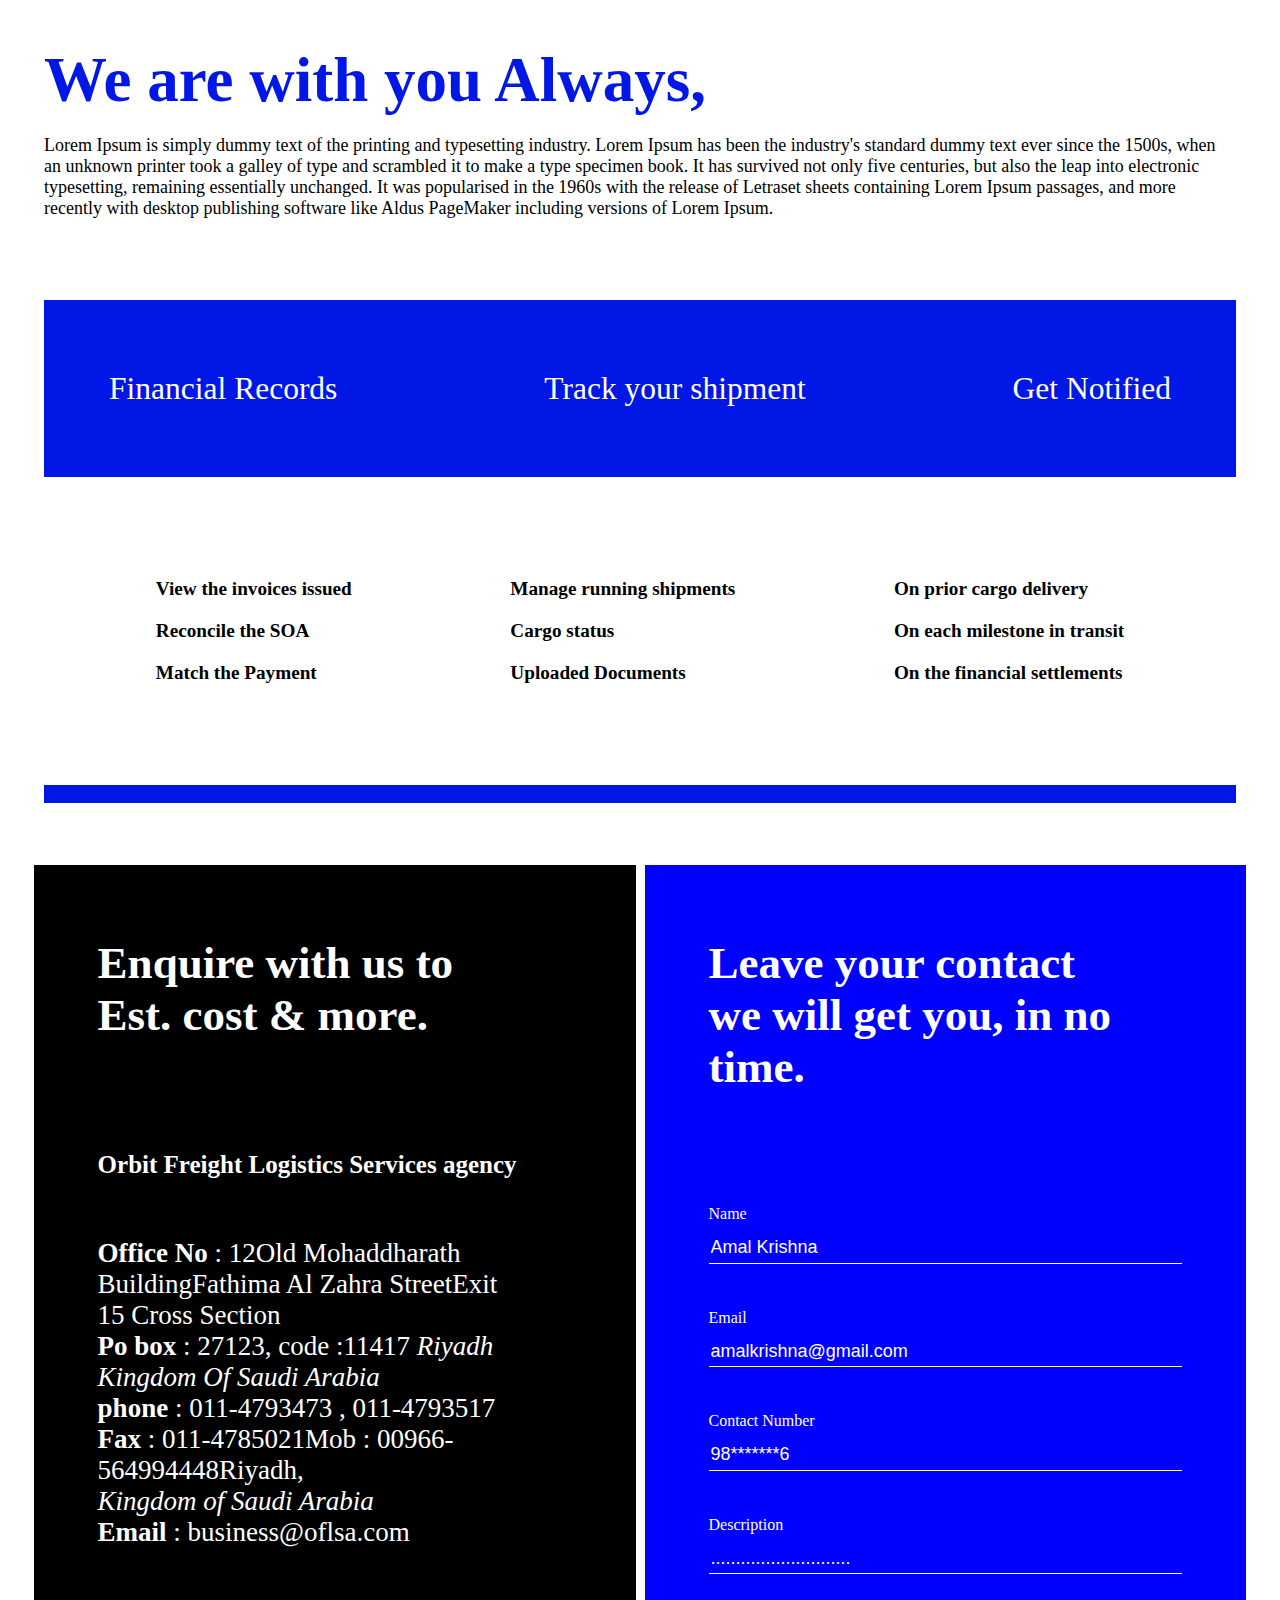
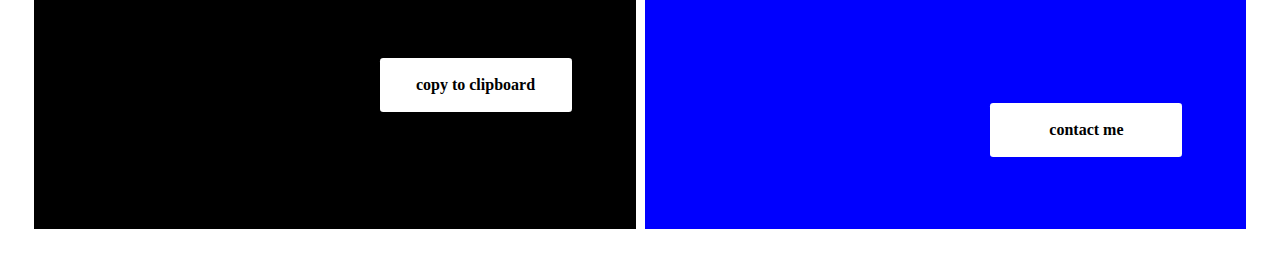
<file: index.html>
<html>
    <head>
        <meta charset="UTF-8">
        <meta http-equiv="X-UA-Compatible" content="IE=edge">
        <meta name="viewport" content="width=device-width, initial-scale=1.0">
        <link rel="stylesheet" type="text/css" href="final.css">
        <link rel="preconnect" href="https://fonts.googleapis.com">
        <link rel="preconnect" href="https://fonts.gstatic.com" crossorigin>
        <link href="https://fonts.googleapis.com/css2?family=Lato:ital,wght@0,100;0,300;0,400;0,700;0,900;1,100;1,300;1,400;1,700;1,900&family=Roboto+Mono:wght@300&display=swap" rel="stylesheet">

        <title>final</title>
    </head>
    <body>
        <div class="maincont">
            <div class="b1">
                <div class="b1head">
                    We are with you Always,
                    <div class="b1text">
                        Lorem Ipsum is simply dummy text of the printing and typesetting industry. Lorem Ipsum has been the industry's standard dummy text ever since the 1500s, when an unknown printer took a galley of type and scrambled it to make a type specimen book. It has survived not only five centuries, but also the leap into electronic typesetting, remaining essentially unchanged. It was popularised in the 1960s with the release of Letraset sheets containing Lorem Ipsum passages, and more recently with desktop publishing software like Aldus PageMaker including versions of Lorem Ipsum.
                    </div>
                </div>
                
                <div class="b1box1">
                    <div class="box1text">Financial Records</div>
                    <div class="box1text">Track your shipment</div>
                    <div class="box1text">Get Notified</div>
                </div>
                <div class="b1foot">
                    <div class="b1footextbox">
                        <div class="b1footbits">View the invoices issued</div>
                        <div class="b1footbits">Reconcile the SOA</div>
                        <div class="b1footbits">Match the Payment</div>
                    </div>
                    <div class="b1footextbox">
                        <div class="b1footbits">Manage running shipments</div>
                        <div class="b1footbits">Cargo status</div>
                        <div class="b1footbits">Uploaded Documents</div> 
                    </div>
                    <div class="b1footextbox">
                        <div class="b1footbits">On prior cargo delivery</div>
                        <div class="b1footbits">On each milestone in transit</div>
                        <div class="b1footbits">On the financial settlements</div> 
                    </div>
                </div>
                <div class="b1box2"></div>
            </div>
            
            <div class="contactbox">
                <div class="blackbox">
                    <div class="contacthead">
                        Enquire with us to<br/>Est. cost & more.
                    </div>
                    <div class="blacksub">
                        <div><span style="font-size: 25px">Orbit Freight Logistics Services agency<br><br></span><br>Office No<span><span style="font-weight: 400"> : 12Old Mohaddharath <br>BuildingFathima Al Zahra StreetExit<br/>15 Cross Section<br></span>Po box<span style="font-weight: 400"> : 27123, code :11417 </span><span style="font-style: italic; font-weight: 400;">Riyadh<br>Kingdom Of Saudi Arabia<br></span>phone<span style="font-weight: 400"> : 011-4793473 , 011-4793517<br></span>Fax <span style="font-weight: 400">: 011-4785021Mob : 00966-564994448Riyadh,<br/></span><span style="font-style: italic; font-weight: 400">Kingdom of Saudi Arabia<br/></span>Email <span style="font-weight: 400">: business@oflsa.com</span></div>
                    </div>
                    <div class="contactbut">
                        <div class="buttext">
                            copy to clipboard
                        </div>
                    </div>
                </div>
                <div class="bluebox">
                    <div class="contacthead">
                        Leave your contact<br/>we will get you, in no time.
                    </div>
                    <form>
                        <div class="bluerows">
                            <div class="blueinput">
                                <label>Name</label>
                                <input class="trans" type="text" placeholder="Amal Krishna">
                            </div>
                            <div class="blueinput">
                                <label>Email</label>
                                <input class="trans" type="text" placeholder="amalkrishna@gmail.com">
                            </div>
                            <div class="blueinput">
                                <label>Contact Number</label>
                                <input class="trans" type="text" placeholder="98*******6">
                            </div>
                            <div class="blueinput">
                                <label>Description</label>
                                <input class="trans" type="text" placeholder="............................">
                            </div>
                        </div>
                    </form>
                    <div class="contactbut">
                        <div class="buttext">
                            contact me
                        </div>     
                    </div>
                </div>
            </div>
        </div>
    </body>
</html>
</file>
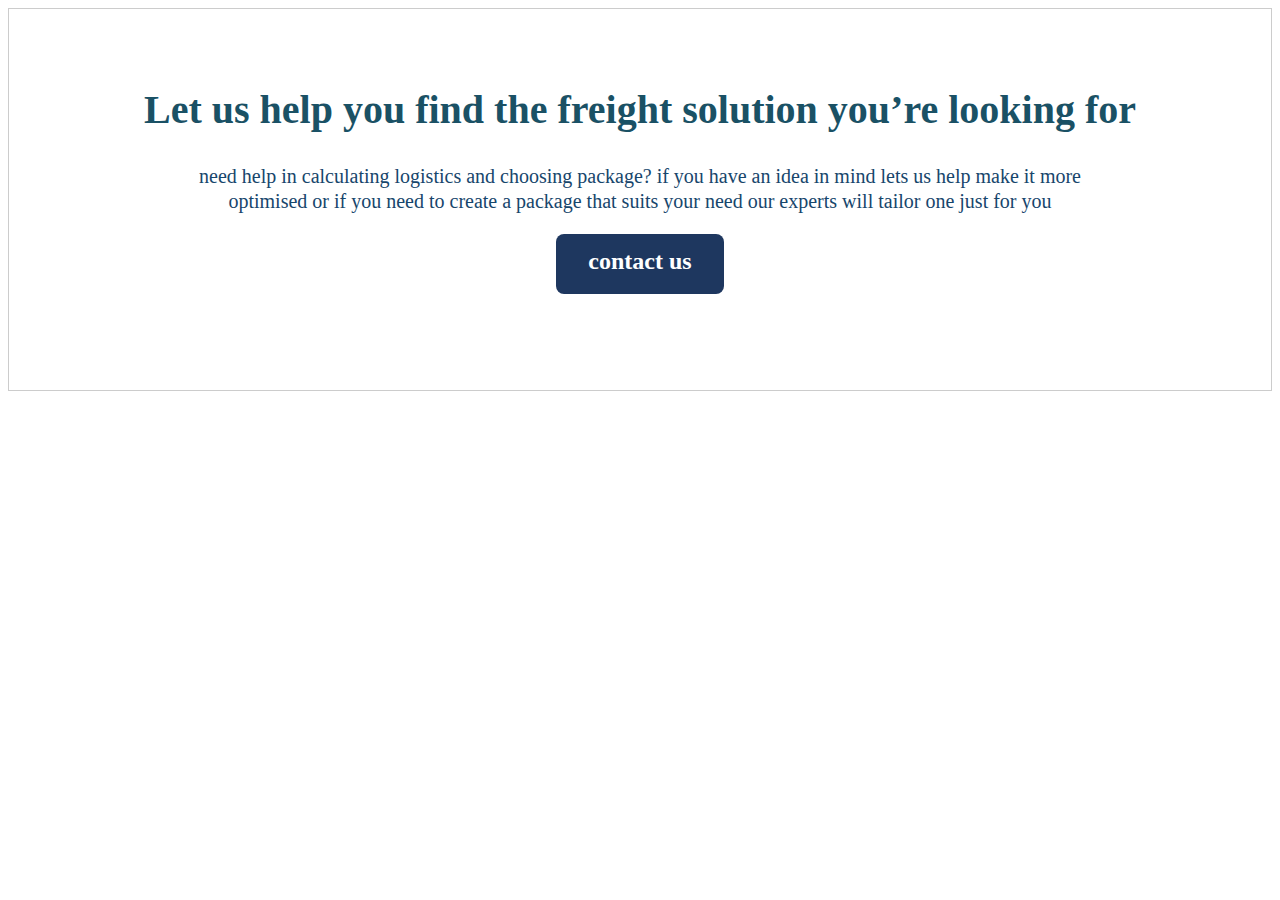
<file: contact.html>
<html>
    <body>
        <div style="padding-top: 96px; padding-bottom: 96px; border: 0.50px rgba(0, 0, 0, 0.20) solid; flex-direction: column; justify-content: flex-start; align-items: center; gap: 48px; display: inline-flex">
            <div style="text-align: center; color: #1A5165; font-size: 40px; font-family: Lato; font-weight: 900; line-height: 10.94px; word-wrap: break-word">Let us help you find the freight solution you’re looking for</div>
            <div style="flex-direction: column; justify-content: center; align-items: center; gap: 20px; display: flex">
              <div style="text-align: center; padding:0 12.85% ;color: #17466C; font-size: 20px; font-family: Lato; font-weight: lighter; line-height: 25.10px; word-wrap: break-word">need help in calculating logistics and choosing package? if you have an idea in mind lets us help make it more optimised or if you need to create a package that suits your need our experts will tailor one just for you</div>
              <div style="padding-top: 16px; padding-bottom: 20px; padding-left: 32px; padding-right: 32px; background: #1E375F; border-radius: 8px; justify-content: center; align-items: center; gap: 20px; display: inline-flex">
                <div style="text-align: center; color: white; font-size: 24px; font-family: Verdana; font-weight: 700; line-height: 23.54px; word-wrap: break-word">contact us</div>
              </div>
            </div>
        </div>
    </body>
</html>
</file>
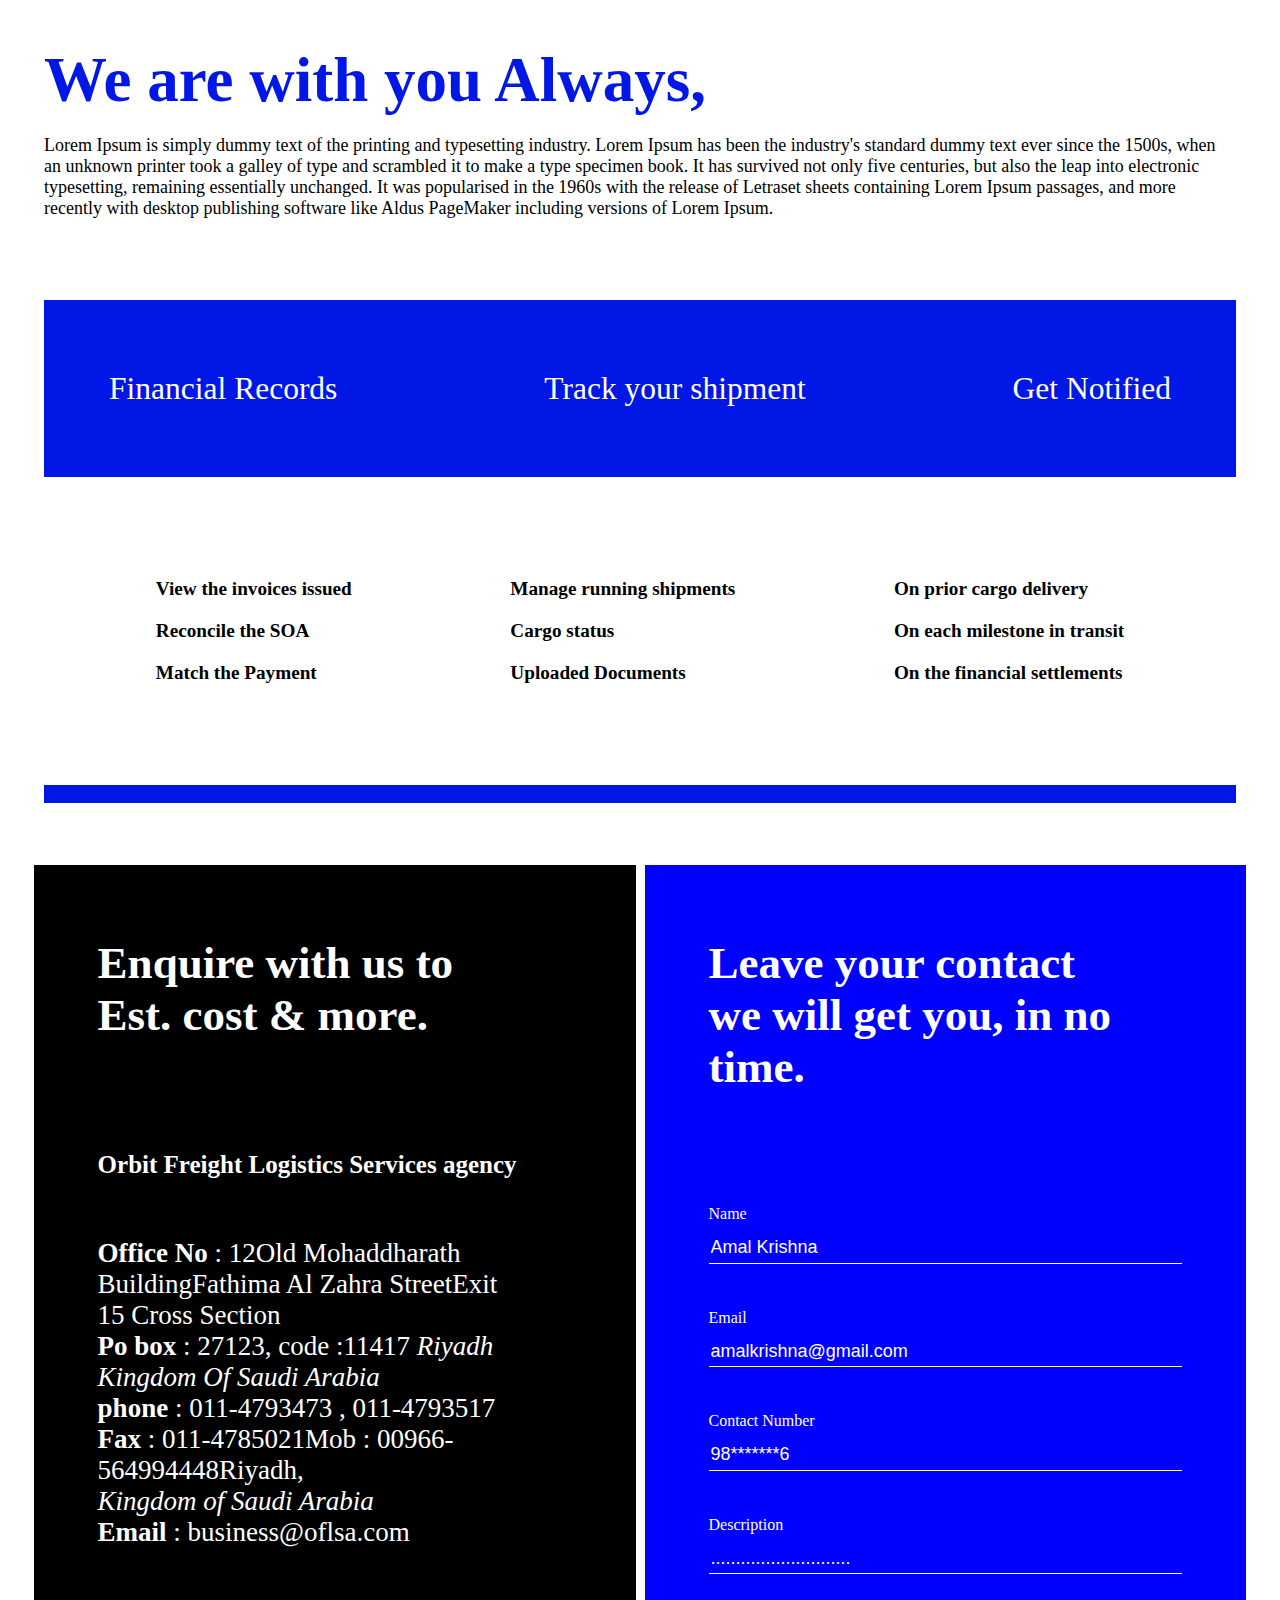
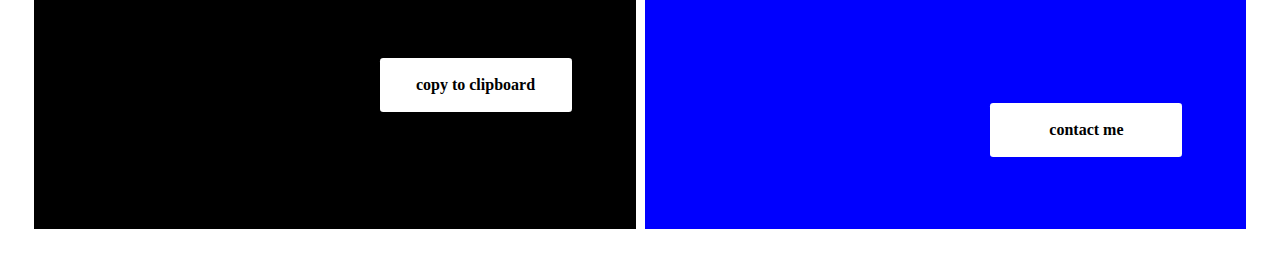
<file: final.html>
<html>
    <head>
        <meta charset="UTF-8">
        <meta http-equiv="X-UA-Compatible" content="IE=edge">
        <meta name="viewport" content="width=device-width, initial-scale=1.0">
        <link rel="stylesheet" type="text/css" href="final.css">
        <link rel="preconnect" href="https://fonts.googleapis.com">
        <link rel="preconnect" href="https://fonts.gstatic.com" crossorigin>
        <link href="https://fonts.googleapis.com/css2?family=Lato:ital,wght@0,100;0,300;0,400;0,700;0,900;1,100;1,300;1,400;1,700;1,900&family=Roboto+Mono:wght@300&display=swap" rel="stylesheet">

        <title>final</title>
    </head>
    <body>
        <div class="maincont">
            <div class="b1">
                <div class="b1head">
                    We are with you Always,
                    <div class="b1text">
                        Lorem Ipsum is simply dummy text of the printing and typesetting industry. Lorem Ipsum has been the industry's standard dummy text ever since the 1500s, when an unknown printer took a galley of type and scrambled it to make a type specimen book. It has survived not only five centuries, but also the leap into electronic typesetting, remaining essentially unchanged. It was popularised in the 1960s with the release of Letraset sheets containing Lorem Ipsum passages, and more recently with desktop publishing software like Aldus PageMaker including versions of Lorem Ipsum.
                    </div>
                </div>
                
                <div class="b1box1">
                    <div class="box1text">Financial Records</div>
                    <div class="box1text">Track your shipment</div>
                    <div class="box1text">Get Notified</div>
                </div>
                <div class="b1foot">
                    <div class="b1footextbox">
                        <div class="b1footbits">View the invoices issued</div>
                        <div class="b1footbits">Reconcile the SOA</div>
                        <div class="b1footbits">Match the Payment</div>
                    </div>
                    <div class="b1footextbox">
                        <div class="b1footbits">Manage running shipments</div>
                        <div class="b1footbits">Cargo status</div>
                        <div class="b1footbits">Uploaded Documents</div> 
                    </div>
                    <div class="b1footextbox">
                        <div class="b1footbits">On prior cargo delivery</div>
                        <div class="b1footbits">On each milestone in transit</div>
                        <div class="b1footbits">On the financial settlements</div> 
                    </div>
                </div>
                <div class="b1box2"></div>
            </div>
            
            <div class="contactbox">
                <div class="blackbox">
                    <div class="contacthead">
                        Enquire with us to<br/>Est. cost & more.
                    </div>
                    <div class="blacksub">
                        <div><span style="font-size: 25px">Orbit Freight Logistics Services agency<br><br></span><br>Office No<span><span style="font-weight: 400"> : 12Old Mohaddharath <br>BuildingFathima Al Zahra StreetExit<br/>15 Cross Section<br></span>Po box<span style="font-weight: 400"> : 27123, code :11417 </span><span style="font-style: italic; font-weight: 400;">Riyadh<br>Kingdom Of Saudi Arabia<br></span>phone<span style="font-weight: 400"> : 011-4793473 , 011-4793517<br></span>Fax <span style="font-weight: 400">: 011-4785021Mob : 00966-564994448Riyadh,<br/></span><span style="font-style: italic; font-weight: 400">Kingdom of Saudi Arabia<br/></span>Email <span style="font-weight: 400">: business@oflsa.com</span></div>
                    </div>
                    <div class="contactbut">
                        <div class="buttext">
                            copy to clipboard
                        </div>
                    </div>
                </div>
                <div class="bluebox">
                    <div class="contacthead">
                        Leave your contact<br/>we will get you, in no time.
                    </div>
                    <form>
                        <div class="bluerows">
                            <div class="blueinput">
                                <label>Name</label>
                                <input class="trans" type="text" placeholder="Amal Krishna">
                            </div>
                            <div class="blueinput">
                                <label>Email</label>
                                <input class="trans" type="text" placeholder="amalkrishna@gmail.com">
                            </div>
                            <div class="blueinput">
                                <label>Contact Number</label>
                                <input class="trans" type="text" placeholder="98*******6">
                            </div>
                            <div class="blueinput">
                                <label>Description</label>
                                <input class="trans" type="text" placeholder="............................">
                            </div>
                        </div>
                    </form>
                    <div class="contactbut">
                        <div class="buttext">
                            contact me
                        </div>     
                    </div>
                </div>
            </div>
        </div>
    </body>
</html>
</file>
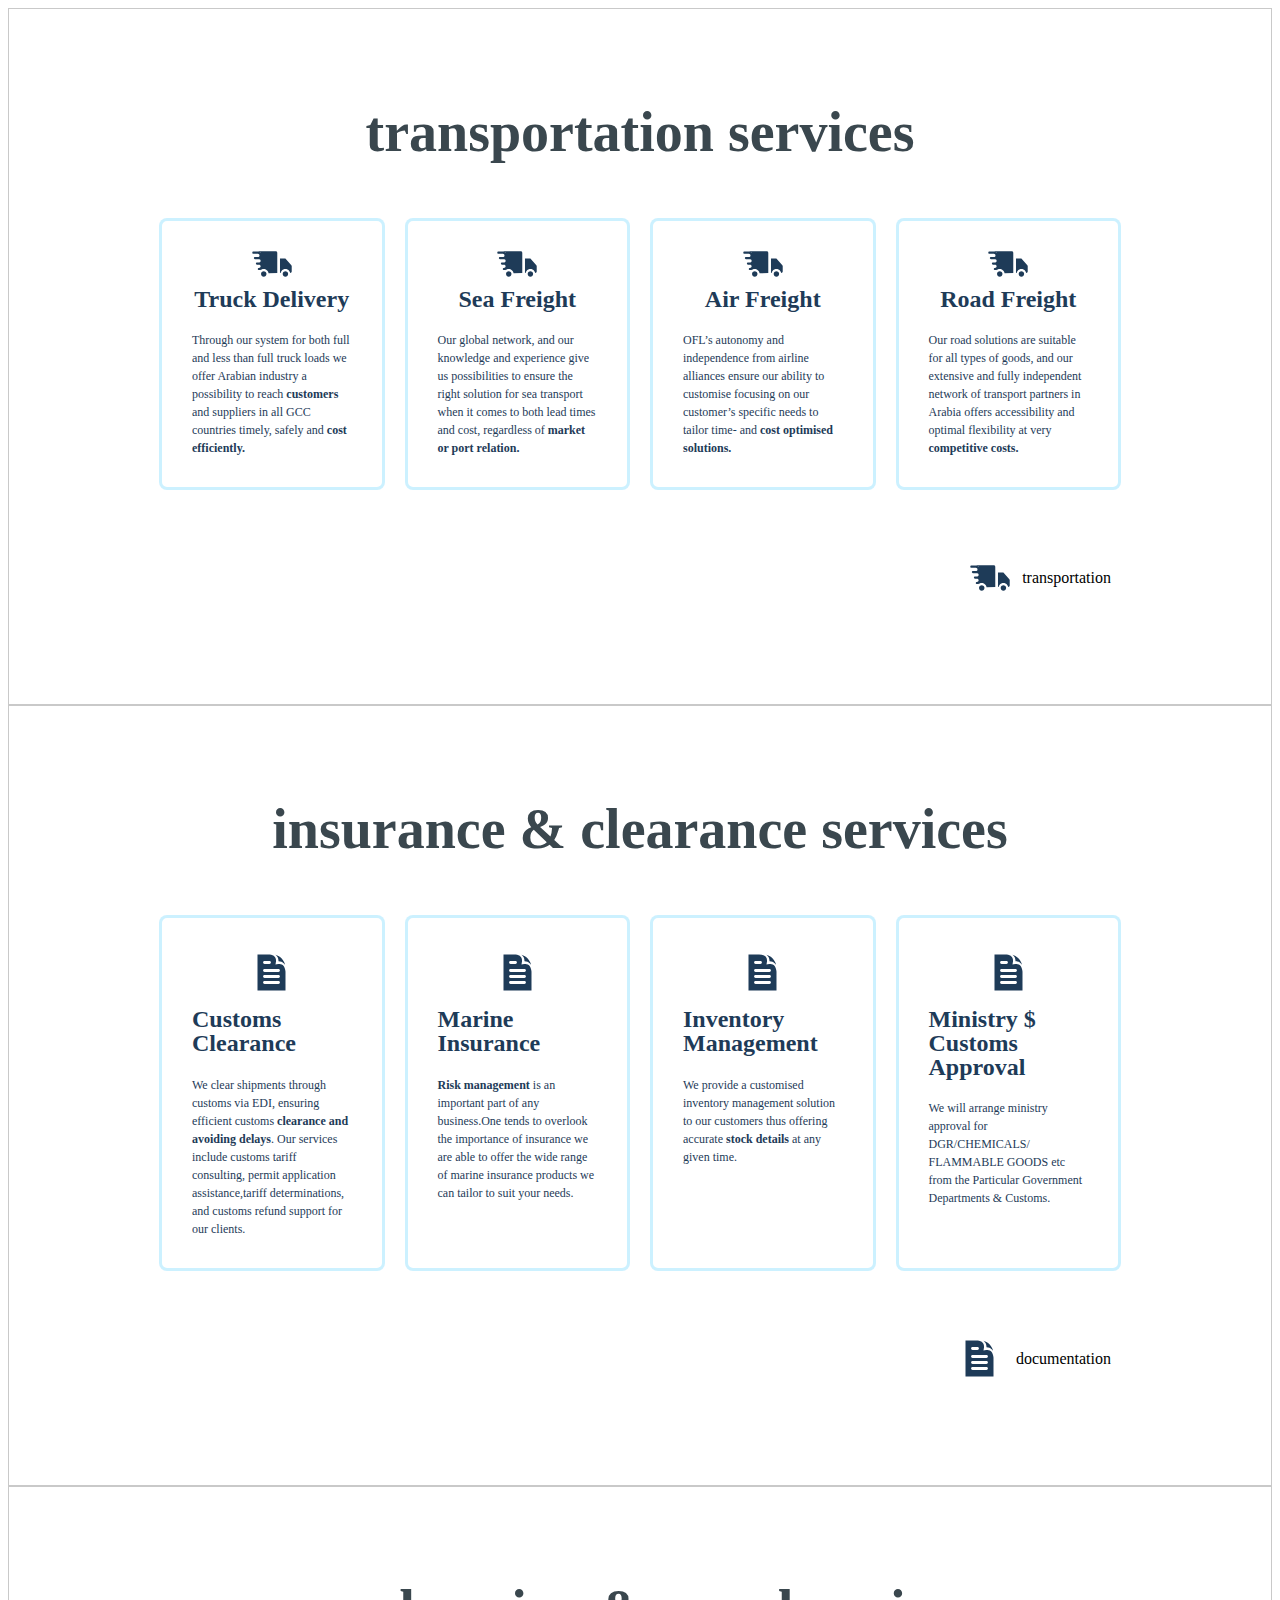
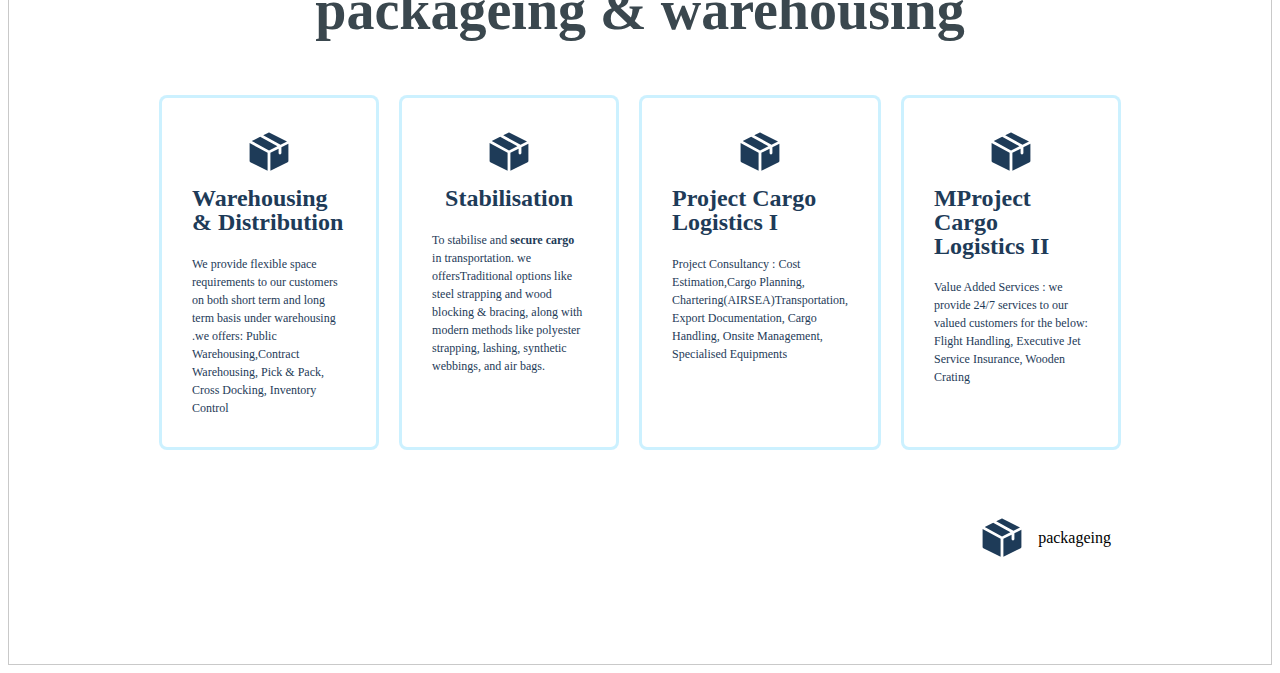
<file: services.html>
<html>
    <head>
        <link rel="stylesheet" href="servicestyle.css">
    </head>
    <body>
        <div class="flex">
            transportation services
                <div class="container">
                    <div class="grid">
                        <div class="text">
                            <div class="subhead">
                                <div class="pic">
                                    <svg width="40" height="26" viewBox="0 0 40 26" fill="none" xmlns="http://www.w3.org/2000/svg">
                                        <path d="M6.09844 0.305298H23.8307C24.6316 0.305298 25.2809 0.957746 25.2809 1.76258V22.0674L16.5683 22.2024C16.3123 20.5746 15.2598 19.213 13.8245 18.5335C13.1943 18.2351 12.49 18.0681 11.7462 18.0681C11.0025 18.0681 10.2982 18.2351 9.66801 18.5335C9.2696 18.7221 8.90069 18.9633 8.57011 19.2481V18.7585C8.1027 18.9653 7.58589 19.0802 7.04238 19.0802H6.85751C6.25685 19.0802 5.76991 18.5908 5.76991 17.9872C5.76991 17.3836 6.25685 16.8942 6.85751 16.8942H7.04238C7.74651 16.8942 8.34566 16.4426 8.56867 15.8119L8.56743 14.7185C8.34344 14.0896 7.7452 13.6396 7.04238 13.6396H4.97895C4.37828 13.6396 3.89134 13.1503 3.89134 12.5467C3.89134 11.9431 4.37828 11.4537 4.97895 11.4537H5.03841L5.05289 11.4536H7.11633C7.74845 11.4536 8.29598 11.0896 8.5627 10.5589L8.56103 9.09048C8.2937 8.5615 7.74714 8.19903 7.11633 8.19903H3.17433L3.15991 8.19894H2.9599C2.35924 8.19894 1.8723 7.7096 1.8723 7.10598C1.8723 6.50235 2.35924 6.01301 2.9599 6.01301H5.88125C6.77558 6.01301 7.50058 5.28445 7.50058 4.38571C7.50058 3.48698 6.77558 2.75841 5.88125 2.75841H1.36971C0.769042 2.75841 0.282104 2.26908 0.282104 1.66545C0.282104 1.06183 0.769042 0.572491 1.36971 0.572491H5.88125C6.9231 0.572491 7.86687 0.994437 8.5526 1.67756L8.55207 1.21205L6.09844 0.305298Z" fill="#1E3B58"/>
                                        <path d="M39.7178 15.1169C39.7178 14.7549 39.5837 14.4058 39.3416 14.1376L33.8332 8.03734C33.5584 7.73293 33.1684 7.55934 32.7593 7.55934H27.9878V22.0674H28.6028C28.8943 20.4995 29.928 19.1942 31.3234 18.5335C31.9536 18.2351 32.6579 18.0681 33.4017 18.0681C34.1434 18.0681 34.8459 18.2342 35.4748 18.5311C36.8728 19.191 37.9086 20.4976 38.2006 22.0674H38.2677C39.0685 22.0674 39.7178 21.4149 39.7178 20.6101V15.1169Z" fill="#1E3B58"/>
                                        <path d="M11.7462 20.254C12.9251 20.254 13.9279 21.0112 14.2993 22.068C14.399 22.3515 14.4532 22.6565 14.4532 22.9743C14.4532 24.4766 13.2412 25.6945 11.7462 25.6945C10.2513 25.6945 9.03932 24.4766 9.03932 22.9743C9.03932 22.6565 9.09353 22.3515 9.19316 22.068C9.56462 21.0112 10.5674 20.254 11.7462 20.254Z" fill="#1E3B58"/>
                                        <path d="M33.4017 20.254C34.5805 20.254 35.5833 21.0112 35.9547 22.068C36.0544 22.3515 36.1086 22.6565 36.1086 22.9743C36.1086 24.4766 34.8967 25.6945 33.4017 25.6945C31.9067 25.6945 30.6947 24.4766 30.6947 22.9743C30.6947 22.6565 30.7489 22.3515 30.8486 22.068C31.22 21.0112 32.2228 20.254 33.4017 20.254Z" fill="#1E3B58"/>
                                    </svg>
                                </div>
                                Truck Delivery
                            </div>
                            <span style="font-weight: 500">Through our system for both full and less than full truck loads we offer Arabian industry a possibility to reach </span><span style="font-weight: 700">customers</span><span style="font-weight: 500"> and suppliers in all GCC countries timely, safely and </span><span style="font-weight: 700">cost efficiently.</span>
                        </div>
                    </div>
                    <div class="grid">
                        <div class="text">
                            <div class="subhead">
                                <div class="pic">
                                    <svg width="40" height="26" viewBox="0 0 40 26" fill="none" xmlns="http://www.w3.org/2000/svg">
                                        <path d="M6.09844 0.305298H23.8307C24.6316 0.305298 25.2809 0.957746 25.2809 1.76258V22.0674L16.5683 22.2024C16.3123 20.5746 15.2598 19.213 13.8245 18.5335C13.1943 18.2351 12.49 18.0681 11.7462 18.0681C11.0025 18.0681 10.2982 18.2351 9.66801 18.5335C9.2696 18.7221 8.90069 18.9633 8.57011 19.2481V18.7585C8.1027 18.9653 7.58589 19.0802 7.04238 19.0802H6.85751C6.25685 19.0802 5.76991 18.5908 5.76991 17.9872C5.76991 17.3836 6.25685 16.8942 6.85751 16.8942H7.04238C7.74651 16.8942 8.34566 16.4426 8.56867 15.8119L8.56743 14.7185C8.34344 14.0896 7.7452 13.6396 7.04238 13.6396H4.97895C4.37828 13.6396 3.89134 13.1503 3.89134 12.5467C3.89134 11.9431 4.37828 11.4537 4.97895 11.4537H5.03841L5.05289 11.4536H7.11633C7.74845 11.4536 8.29598 11.0896 8.5627 10.5589L8.56103 9.09048C8.2937 8.5615 7.74714 8.19903 7.11633 8.19903H3.17433L3.15991 8.19894H2.9599C2.35924 8.19894 1.8723 7.7096 1.8723 7.10598C1.8723 6.50235 2.35924 6.01301 2.9599 6.01301H5.88125C6.77558 6.01301 7.50058 5.28445 7.50058 4.38571C7.50058 3.48698 6.77558 2.75841 5.88125 2.75841H1.36971C0.769042 2.75841 0.282104 2.26908 0.282104 1.66545C0.282104 1.06183 0.769042 0.572491 1.36971 0.572491H5.88125C6.9231 0.572491 7.86687 0.994437 8.5526 1.67756L8.55207 1.21205L6.09844 0.305298Z" fill="#1E3B58"/>
                                        <path d="M39.7178 15.1169C39.7178 14.7549 39.5837 14.4058 39.3416 14.1376L33.8332 8.03734C33.5584 7.73293 33.1684 7.55934 32.7593 7.55934H27.9878V22.0674H28.6028C28.8943 20.4995 29.928 19.1942 31.3234 18.5335C31.9536 18.2351 32.6579 18.0681 33.4017 18.0681C34.1434 18.0681 34.8459 18.2342 35.4748 18.5311C36.8728 19.191 37.9086 20.4976 38.2006 22.0674H38.2677C39.0685 22.0674 39.7178 21.4149 39.7178 20.6101V15.1169Z" fill="#1E3B58"/>
                                        <path d="M11.7462 20.254C12.9251 20.254 13.9279 21.0112 14.2993 22.068C14.399 22.3515 14.4532 22.6565 14.4532 22.9743C14.4532 24.4766 13.2412 25.6945 11.7462 25.6945C10.2513 25.6945 9.03932 24.4766 9.03932 22.9743C9.03932 22.6565 9.09353 22.3515 9.19316 22.068C9.56462 21.0112 10.5674 20.254 11.7462 20.254Z" fill="#1E3B58"/>
                                        <path d="M33.4017 20.254C34.5805 20.254 35.5833 21.0112 35.9547 22.068C36.0544 22.3515 36.1086 22.6565 36.1086 22.9743C36.1086 24.4766 34.8967 25.6945 33.4017 25.6945C31.9067 25.6945 30.6947 24.4766 30.6947 22.9743C30.6947 22.6565 30.7489 22.3515 30.8486 22.068C31.22 21.0112 32.2228 20.254 33.4017 20.254Z" fill="#1E3B58"/>
                                    </svg>
                                </div>
                                Sea Freight
                            </div>
                            <span style="font-weight: 500">Our global network, and our knowledge and experience give us possibilities to ensure the right solution for sea transport when it comes to both lead times and cost, regardless of </span><span style="font-weight: 700">market or port relation.</span>
                        </div>
                    </div>
                    <div class="grid">
                        <div class="text">
                            <div class="subhead">
                                <div class="pic">
                                    <svg width="40" height="26" viewBox="0 0 40 26" fill="none" xmlns="http://www.w3.org/2000/svg">
                                        <path d="M6.09844 0.305298H23.8307C24.6316 0.305298 25.2809 0.957746 25.2809 1.76258V22.0674L16.5683 22.2024C16.3123 20.5746 15.2598 19.213 13.8245 18.5335C13.1943 18.2351 12.49 18.0681 11.7462 18.0681C11.0025 18.0681 10.2982 18.2351 9.66801 18.5335C9.2696 18.7221 8.90069 18.9633 8.57011 19.2481V18.7585C8.1027 18.9653 7.58589 19.0802 7.04238 19.0802H6.85751C6.25685 19.0802 5.76991 18.5908 5.76991 17.9872C5.76991 17.3836 6.25685 16.8942 6.85751 16.8942H7.04238C7.74651 16.8942 8.34566 16.4426 8.56867 15.8119L8.56743 14.7185C8.34344 14.0896 7.7452 13.6396 7.04238 13.6396H4.97895C4.37828 13.6396 3.89134 13.1503 3.89134 12.5467C3.89134 11.9431 4.37828 11.4537 4.97895 11.4537H5.03841L5.05289 11.4536H7.11633C7.74845 11.4536 8.29598 11.0896 8.5627 10.5589L8.56103 9.09048C8.2937 8.5615 7.74714 8.19903 7.11633 8.19903H3.17433L3.15991 8.19894H2.9599C2.35924 8.19894 1.8723 7.7096 1.8723 7.10598C1.8723 6.50235 2.35924 6.01301 2.9599 6.01301H5.88125C6.77558 6.01301 7.50058 5.28445 7.50058 4.38571C7.50058 3.48698 6.77558 2.75841 5.88125 2.75841H1.36971C0.769042 2.75841 0.282104 2.26908 0.282104 1.66545C0.282104 1.06183 0.769042 0.572491 1.36971 0.572491H5.88125C6.9231 0.572491 7.86687 0.994437 8.5526 1.67756L8.55207 1.21205L6.09844 0.305298Z" fill="#1E3B58"/>
                                        <path d="M39.7178 15.1169C39.7178 14.7549 39.5837 14.4058 39.3416 14.1376L33.8332 8.03734C33.5584 7.73293 33.1684 7.55934 32.7593 7.55934H27.9878V22.0674H28.6028C28.8943 20.4995 29.928 19.1942 31.3234 18.5335C31.9536 18.2351 32.6579 18.0681 33.4017 18.0681C34.1434 18.0681 34.8459 18.2342 35.4748 18.5311C36.8728 19.191 37.9086 20.4976 38.2006 22.0674H38.2677C39.0685 22.0674 39.7178 21.4149 39.7178 20.6101V15.1169Z" fill="#1E3B58"/>
                                        <path d="M11.7462 20.254C12.9251 20.254 13.9279 21.0112 14.2993 22.068C14.399 22.3515 14.4532 22.6565 14.4532 22.9743C14.4532 24.4766 13.2412 25.6945 11.7462 25.6945C10.2513 25.6945 9.03932 24.4766 9.03932 22.9743C9.03932 22.6565 9.09353 22.3515 9.19316 22.068C9.56462 21.0112 10.5674 20.254 11.7462 20.254Z" fill="#1E3B58"/>
                                        <path d="M33.4017 20.254C34.5805 20.254 35.5833 21.0112 35.9547 22.068C36.0544 22.3515 36.1086 22.6565 36.1086 22.9743C36.1086 24.4766 34.8967 25.6945 33.4017 25.6945C31.9067 25.6945 30.6947 24.4766 30.6947 22.9743C30.6947 22.6565 30.7489 22.3515 30.8486 22.068C31.22 21.0112 32.2228 20.254 33.4017 20.254Z" fill="#1E3B58"/>
                                    </svg>
                                </div>
                                Air Freight
                            </div>
                            <span style="font-weight: 500">OFL’s autonomy and independence from airline alliances ensure our ability to customise focusing on our customer’s specific needs to tailor time- and </span><span style="font-weight: 700">cost optimised solutions.</span>
                        </div>
                    </div>
                    <div class="grid">
                        <div class="text">
                            <div class="subhead">
                                <div class="pic">
                                    <svg width="40" height="26" viewBox="0 0 40 26" fill="none" xmlns="http://www.w3.org/2000/svg">
                                        <path d="M6.09844 0.305298H23.8307C24.6316 0.305298 25.2809 0.957746 25.2809 1.76258V22.0674L16.5683 22.2024C16.3123 20.5746 15.2598 19.213 13.8245 18.5335C13.1943 18.2351 12.49 18.0681 11.7462 18.0681C11.0025 18.0681 10.2982 18.2351 9.66801 18.5335C9.2696 18.7221 8.90069 18.9633 8.57011 19.2481V18.7585C8.1027 18.9653 7.58589 19.0802 7.04238 19.0802H6.85751C6.25685 19.0802 5.76991 18.5908 5.76991 17.9872C5.76991 17.3836 6.25685 16.8942 6.85751 16.8942H7.04238C7.74651 16.8942 8.34566 16.4426 8.56867 15.8119L8.56743 14.7185C8.34344 14.0896 7.7452 13.6396 7.04238 13.6396H4.97895C4.37828 13.6396 3.89134 13.1503 3.89134 12.5467C3.89134 11.9431 4.37828 11.4537 4.97895 11.4537H5.03841L5.05289 11.4536H7.11633C7.74845 11.4536 8.29598 11.0896 8.5627 10.5589L8.56103 9.09048C8.2937 8.5615 7.74714 8.19903 7.11633 8.19903H3.17433L3.15991 8.19894H2.9599C2.35924 8.19894 1.8723 7.7096 1.8723 7.10598C1.8723 6.50235 2.35924 6.01301 2.9599 6.01301H5.88125C6.77558 6.01301 7.50058 5.28445 7.50058 4.38571C7.50058 3.48698 6.77558 2.75841 5.88125 2.75841H1.36971C0.769042 2.75841 0.282104 2.26908 0.282104 1.66545C0.282104 1.06183 0.769042 0.572491 1.36971 0.572491H5.88125C6.9231 0.572491 7.86687 0.994437 8.5526 1.67756L8.55207 1.21205L6.09844 0.305298Z" fill="#1E3B58"/>
                                        <path d="M39.7178 15.1169C39.7178 14.7549 39.5837 14.4058 39.3416 14.1376L33.8332 8.03734C33.5584 7.73293 33.1684 7.55934 32.7593 7.55934H27.9878V22.0674H28.6028C28.8943 20.4995 29.928 19.1942 31.3234 18.5335C31.9536 18.2351 32.6579 18.0681 33.4017 18.0681C34.1434 18.0681 34.8459 18.2342 35.4748 18.5311C36.8728 19.191 37.9086 20.4976 38.2006 22.0674H38.2677C39.0685 22.0674 39.7178 21.4149 39.7178 20.6101V15.1169Z" fill="#1E3B58"/>
                                        <path d="M11.7462 20.254C12.9251 20.254 13.9279 21.0112 14.2993 22.068C14.399 22.3515 14.4532 22.6565 14.4532 22.9743C14.4532 24.4766 13.2412 25.6945 11.7462 25.6945C10.2513 25.6945 9.03932 24.4766 9.03932 22.9743C9.03932 22.6565 9.09353 22.3515 9.19316 22.068C9.56462 21.0112 10.5674 20.254 11.7462 20.254Z" fill="#1E3B58"/>
                                        <path d="M33.4017 20.254C34.5805 20.254 35.5833 21.0112 35.9547 22.068C36.0544 22.3515 36.1086 22.6565 36.1086 22.9743C36.1086 24.4766 34.8967 25.6945 33.4017 25.6945C31.9067 25.6945 30.6947 24.4766 30.6947 22.9743C30.6947 22.6565 30.7489 22.3515 30.8486 22.068C31.22 21.0112 32.2228 20.254 33.4017 20.254Z" fill="#1E3B58"/>
                                    </svg>
                                </div>
                                Road Freight
                            </div>
                            <span style="font-weight: 500">Our road solutions are suitable for all types of goods, and our extensive and fully independent network of transport partners in Arabia offers accessibility and optimal flexibility at very </span><span style="font-weight: 700">competitive costs.</span>
                        </div>
                    </div>
                </div>
                <div class="footer">
                    <div class="pic">
                        <svg width="40" height="26" viewBox="0 0 40 26" fill="none" xmlns="http://www.w3.org/2000/svg">
                            <path d="M6.09844 0.305298H23.8307C24.6316 0.305298 25.2809 0.957746 25.2809 1.76258V22.0674L16.5683 22.2024C16.3123 20.5746 15.2598 19.213 13.8245 18.5335C13.1943 18.2351 12.49 18.0681 11.7462 18.0681C11.0025 18.0681 10.2982 18.2351 9.66801 18.5335C9.2696 18.7221 8.90069 18.9633 8.57011 19.2481V18.7585C8.1027 18.9653 7.58589 19.0802 7.04238 19.0802H6.85751C6.25685 19.0802 5.76991 18.5908 5.76991 17.9872C5.76991 17.3836 6.25685 16.8942 6.85751 16.8942H7.04238C7.74651 16.8942 8.34566 16.4426 8.56867 15.8119L8.56743 14.7185C8.34344 14.0896 7.7452 13.6396 7.04238 13.6396H4.97895C4.37828 13.6396 3.89134 13.1503 3.89134 12.5467C3.89134 11.9431 4.37828 11.4537 4.97895 11.4537H5.03841L5.05289 11.4536H7.11633C7.74845 11.4536 8.29598 11.0896 8.5627 10.5589L8.56103 9.09048C8.2937 8.5615 7.74714 8.19903 7.11633 8.19903H3.17433L3.15991 8.19894H2.9599C2.35924 8.19894 1.8723 7.7096 1.8723 7.10598C1.8723 6.50235 2.35924 6.01301 2.9599 6.01301H5.88125C6.77558 6.01301 7.50058 5.28445 7.50058 4.38571C7.50058 3.48698 6.77558 2.75841 5.88125 2.75841H1.36971C0.769042 2.75841 0.282104 2.26908 0.282104 1.66545C0.282104 1.06183 0.769042 0.572491 1.36971 0.572491H5.88125C6.9231 0.572491 7.86687 0.994437 8.5526 1.67756L8.55207 1.21205L6.09844 0.305298Z" fill="#1E3B58"/>
                            <path d="M39.7178 15.1169C39.7178 14.7549 39.5837 14.4058 39.3416 14.1376L33.8332 8.03734C33.5584 7.73293 33.1684 7.55934 32.7593 7.55934H27.9878V22.0674H28.6028C28.8943 20.4995 29.928 19.1942 31.3234 18.5335C31.9536 18.2351 32.6579 18.0681 33.4017 18.0681C34.1434 18.0681 34.8459 18.2342 35.4748 18.5311C36.8728 19.191 37.9086 20.4976 38.2006 22.0674H38.2677C39.0685 22.0674 39.7178 21.4149 39.7178 20.6101V15.1169Z" fill="#1E3B58"/>
                            <path d="M11.7462 20.254C12.9251 20.254 13.9279 21.0112 14.2993 22.068C14.399 22.3515 14.4532 22.6565 14.4532 22.9743C14.4532 24.4766 13.2412 25.6945 11.7462 25.6945C10.2513 25.6945 9.03932 24.4766 9.03932 22.9743C9.03932 22.6565 9.09353 22.3515 9.19316 22.068C9.56462 21.0112 10.5674 20.254 11.7462 20.254Z" fill="#1E3B58"/>
                            <path d="M33.4017 20.254C34.5805 20.254 35.5833 21.0112 35.9547 22.068C36.0544 22.3515 36.1086 22.6565 36.1086 22.9743C36.1086 24.4766 34.8967 25.6945 33.4017 25.6945C31.9067 25.6945 30.6947 24.4766 30.6947 22.9743C30.6947 22.6565 30.7489 22.3515 30.8486 22.068C31.22 21.0112 32.2228 20.254 33.4017 20.254Z" fill="#1E3B58"/>
                        </svg>
                    </div>
                    transportation
                </div>
        </div>



        <div class="flex">
            insurance & clearance services
                <div class="container">
                    <div class="grid">
                        <div class="text">
                            <div class="subhead">
                                <div class="pic">
                                    <svg width="49" height="49" viewBox="0 0 49 49" fill="none" xmlns="http://www.w3.org/2000/svg">
                                        <path fill-rule="evenodd" clip-rule="evenodd" d="M21.0597 6.50612L10.5 6.5V42.5H38.5L38.4983 23.9434C38.4983 23.5019 38.46 23.0611 38.3873 22.6256C37.6595 18.2677 35.5368 15.3249 31.1788 16.0526L28.5 16.5L28.9474 13.8212C29.0201 13.3857 29.0566 12.9449 29.0566 12.5034C29.0566 8.08514 25.478 6.50612 21.0597 6.50612ZM16.0938 14.5004C16.0938 13.7238 16.7234 13.0942 17.5 13.0942H22.5C23.2767 13.0942 23.9063 13.7238 23.9063 14.5004C23.9063 15.2771 23.2767 15.9067 22.5 15.9067H17.5C16.7234 15.9067 16.0938 15.2771 16.0938 14.5004ZM16.0938 22.5004C16.0938 21.7238 16.7234 21.0942 17.5 21.0942H31.5C32.2767 21.0942 32.9063 21.7238 32.9063 22.5004C32.9063 23.2771 32.2767 23.9067 31.5 23.9067H17.5C16.7234 23.9067 16.0938 23.2771 16.0938 22.5004ZM16.0938 28.5004C16.0938 27.7238 16.7234 27.0942 17.5 27.0942H31.5C32.2767 27.0942 32.9063 27.7238 32.9063 28.5004C32.9063 29.2771 32.2767 29.9067 31.5 29.9067H17.5C16.7234 29.9067 16.0938 29.2771 16.0938 28.5004ZM16.0938 34.5004C16.0938 33.7238 16.7234 33.0942 17.5 33.0942H31.5C32.2767 33.0942 32.9063 33.7238 32.9063 34.5004C32.9063 35.2771 32.2767 35.9067 31.5 35.9067H17.5C16.7234 35.9067 16.0938 35.2771 16.0938 34.5004ZM28.4819 6.83725C33.4832 8.33559 36.8881 11.9261 38.1496 17.0615C37.8022 16.461 37.3881 15.8988 36.8949 15.3958C35.4617 13.9343 33.6025 13.2156 31.4985 13.2517C31.4999 13.186 31.5005 13.1203 31.5005 13.0546C31.5005 10.3618 30.3968 8.2226 28.4819 6.83725Z" fill="#1E3B58"/>
                                    </svg>
                                </div>
                                Customs Clearance
                            </div>
                            <span style="font-weight: 500">We clear shipments through customs via EDI, ensuring efficient customs </span><span style="font-weight: 700">clearance and avoiding delays</span><span style="font-weight: 500">. Our services include customs tariff consulting, permit application assistance,tariff determinations, and customs refund support for our clients.</span>
                        </div>
                    </div>
                    <div class="grid">
                        <div class="text">
                            <div class="subhead">
                                <div class="pic">
                                    <svg width="49" height="49" viewBox="0 0 49 49" fill="none" xmlns="http://www.w3.org/2000/svg">
                                        <path fill-rule="evenodd" clip-rule="evenodd" d="M21.0597 6.50612L10.5 6.5V42.5H38.5L38.4983 23.9434C38.4983 23.5019 38.46 23.0611 38.3873 22.6256C37.6595 18.2677 35.5368 15.3249 31.1788 16.0526L28.5 16.5L28.9474 13.8212C29.0201 13.3857 29.0566 12.9449 29.0566 12.5034C29.0566 8.08514 25.478 6.50612 21.0597 6.50612ZM16.0938 14.5004C16.0938 13.7238 16.7234 13.0942 17.5 13.0942H22.5C23.2767 13.0942 23.9063 13.7238 23.9063 14.5004C23.9063 15.2771 23.2767 15.9067 22.5 15.9067H17.5C16.7234 15.9067 16.0938 15.2771 16.0938 14.5004ZM16.0938 22.5004C16.0938 21.7238 16.7234 21.0942 17.5 21.0942H31.5C32.2767 21.0942 32.9063 21.7238 32.9063 22.5004C32.9063 23.2771 32.2767 23.9067 31.5 23.9067H17.5C16.7234 23.9067 16.0938 23.2771 16.0938 22.5004ZM16.0938 28.5004C16.0938 27.7238 16.7234 27.0942 17.5 27.0942H31.5C32.2767 27.0942 32.9063 27.7238 32.9063 28.5004C32.9063 29.2771 32.2767 29.9067 31.5 29.9067H17.5C16.7234 29.9067 16.0938 29.2771 16.0938 28.5004ZM16.0938 34.5004C16.0938 33.7238 16.7234 33.0942 17.5 33.0942H31.5C32.2767 33.0942 32.9063 33.7238 32.9063 34.5004C32.9063 35.2771 32.2767 35.9067 31.5 35.9067H17.5C16.7234 35.9067 16.0938 35.2771 16.0938 34.5004ZM28.4819 6.83725C33.4832 8.33559 36.8881 11.9261 38.1496 17.0615C37.8022 16.461 37.3881 15.8988 36.8949 15.3958C35.4617 13.9343 33.6025 13.2156 31.4985 13.2517C31.4999 13.186 31.5005 13.1203 31.5005 13.0546C31.5005 10.3618 30.3968 8.2226 28.4819 6.83725Z" fill="#1E3B58"/>
                                    </svg>
                                </div>
                                Marine Insurance
                            </div>
                            <span style="font-weight: 700">Risk management</span><span style="font-weight: 500"> is an important part of any business.One tends to overlook the importance of insurance we are able to offer the wide range of marine insurance products  we can tailor to suit your needs.</span>
                        </div>
                    </div>
                    <div class="grid">
                        <div class="text">
                            <div class="subhead">
                                <div class="pic">
                                    <svg width="49" height="49" viewBox="0 0 49 49" fill="none" xmlns="http://www.w3.org/2000/svg">
                                        <path fill-rule="evenodd" clip-rule="evenodd" d="M21.0597 6.50612L10.5 6.5V42.5H38.5L38.4983 23.9434C38.4983 23.5019 38.46 23.0611 38.3873 22.6256C37.6595 18.2677 35.5368 15.3249 31.1788 16.0526L28.5 16.5L28.9474 13.8212C29.0201 13.3857 29.0566 12.9449 29.0566 12.5034C29.0566 8.08514 25.478 6.50612 21.0597 6.50612ZM16.0938 14.5004C16.0938 13.7238 16.7234 13.0942 17.5 13.0942H22.5C23.2767 13.0942 23.9063 13.7238 23.9063 14.5004C23.9063 15.2771 23.2767 15.9067 22.5 15.9067H17.5C16.7234 15.9067 16.0938 15.2771 16.0938 14.5004ZM16.0938 22.5004C16.0938 21.7238 16.7234 21.0942 17.5 21.0942H31.5C32.2767 21.0942 32.9063 21.7238 32.9063 22.5004C32.9063 23.2771 32.2767 23.9067 31.5 23.9067H17.5C16.7234 23.9067 16.0938 23.2771 16.0938 22.5004ZM16.0938 28.5004C16.0938 27.7238 16.7234 27.0942 17.5 27.0942H31.5C32.2767 27.0942 32.9063 27.7238 32.9063 28.5004C32.9063 29.2771 32.2767 29.9067 31.5 29.9067H17.5C16.7234 29.9067 16.0938 29.2771 16.0938 28.5004ZM16.0938 34.5004C16.0938 33.7238 16.7234 33.0942 17.5 33.0942H31.5C32.2767 33.0942 32.9063 33.7238 32.9063 34.5004C32.9063 35.2771 32.2767 35.9067 31.5 35.9067H17.5C16.7234 35.9067 16.0938 35.2771 16.0938 34.5004ZM28.4819 6.83725C33.4832 8.33559 36.8881 11.9261 38.1496 17.0615C37.8022 16.461 37.3881 15.8988 36.8949 15.3958C35.4617 13.9343 33.6025 13.2156 31.4985 13.2517C31.4999 13.186 31.5005 13.1203 31.5005 13.0546C31.5005 10.3618 30.3968 8.2226 28.4819 6.83725Z" fill="#1E3B58"/>
                                    </svg>
                                </div>
                                Inventory Management
                            </div>
                            <span style="font-weight: 500">We provide a customised inventory management solution to our customers thus offering accurate </span><span style="font-weight: 700">stock details</span><span style="font-weight: 500"> at any given time.</span>
                        </div>
                    </div>
                    <div class="grid">
                        <div class="text">
                            <div class="subhead">
                                <div class="pic">
                                    <svg width="49" height="49" viewBox="0 0 49 49" fill="none" xmlns="http://www.w3.org/2000/svg">
                                        <path fill-rule="evenodd" clip-rule="evenodd" d="M21.0597 6.50612L10.5 6.5V42.5H38.5L38.4983 23.9434C38.4983 23.5019 38.46 23.0611 38.3873 22.6256C37.6595 18.2677 35.5368 15.3249 31.1788 16.0526L28.5 16.5L28.9474 13.8212C29.0201 13.3857 29.0566 12.9449 29.0566 12.5034C29.0566 8.08514 25.478 6.50612 21.0597 6.50612ZM16.0938 14.5004C16.0938 13.7238 16.7234 13.0942 17.5 13.0942H22.5C23.2767 13.0942 23.9063 13.7238 23.9063 14.5004C23.9063 15.2771 23.2767 15.9067 22.5 15.9067H17.5C16.7234 15.9067 16.0938 15.2771 16.0938 14.5004ZM16.0938 22.5004C16.0938 21.7238 16.7234 21.0942 17.5 21.0942H31.5C32.2767 21.0942 32.9063 21.7238 32.9063 22.5004C32.9063 23.2771 32.2767 23.9067 31.5 23.9067H17.5C16.7234 23.9067 16.0938 23.2771 16.0938 22.5004ZM16.0938 28.5004C16.0938 27.7238 16.7234 27.0942 17.5 27.0942H31.5C32.2767 27.0942 32.9063 27.7238 32.9063 28.5004C32.9063 29.2771 32.2767 29.9067 31.5 29.9067H17.5C16.7234 29.9067 16.0938 29.2771 16.0938 28.5004ZM16.0938 34.5004C16.0938 33.7238 16.7234 33.0942 17.5 33.0942H31.5C32.2767 33.0942 32.9063 33.7238 32.9063 34.5004C32.9063 35.2771 32.2767 35.9067 31.5 35.9067H17.5C16.7234 35.9067 16.0938 35.2771 16.0938 34.5004ZM28.4819 6.83725C33.4832 8.33559 36.8881 11.9261 38.1496 17.0615C37.8022 16.461 37.3881 15.8988 36.8949 15.3958C35.4617 13.9343 33.6025 13.2156 31.4985 13.2517C31.4999 13.186 31.5005 13.1203 31.5005 13.0546C31.5005 10.3618 30.3968 8.2226 28.4819 6.83725Z" fill="#1E3B58"/>
                                    </svg>
                                </div>
                                Ministry $ Customs Approval
                            </div>
                            <span style="font-weight: 500">We will arrange ministry approval for DGR/CHEMICALS/ FLAMMABLE GOODS etc from the Particular Government Departments & Customs.</span>
                        </div>
                    </div>
                </div>
                <div class="footer">
                    <div class="pic">
                        <svg width="49" height="49" viewBox="0 0 49 49" fill="none" xmlns="http://www.w3.org/2000/svg">
                            <path fill-rule="evenodd" clip-rule="evenodd" d="M21.0597 6.50612L10.5 6.5V42.5H38.5L38.4983 23.9434C38.4983 23.5019 38.46 23.0611 38.3873 22.6256C37.6595 18.2677 35.5368 15.3249 31.1788 16.0526L28.5 16.5L28.9474 13.8212C29.0201 13.3857 29.0566 12.9449 29.0566 12.5034C29.0566 8.08514 25.478 6.50612 21.0597 6.50612ZM16.0938 14.5004C16.0938 13.7238 16.7234 13.0942 17.5 13.0942H22.5C23.2767 13.0942 23.9063 13.7238 23.9063 14.5004C23.9063 15.2771 23.2767 15.9067 22.5 15.9067H17.5C16.7234 15.9067 16.0938 15.2771 16.0938 14.5004ZM16.0938 22.5004C16.0938 21.7238 16.7234 21.0942 17.5 21.0942H31.5C32.2767 21.0942 32.9063 21.7238 32.9063 22.5004C32.9063 23.2771 32.2767 23.9067 31.5 23.9067H17.5C16.7234 23.9067 16.0938 23.2771 16.0938 22.5004ZM16.0938 28.5004C16.0938 27.7238 16.7234 27.0942 17.5 27.0942H31.5C32.2767 27.0942 32.9063 27.7238 32.9063 28.5004C32.9063 29.2771 32.2767 29.9067 31.5 29.9067H17.5C16.7234 29.9067 16.0938 29.2771 16.0938 28.5004ZM16.0938 34.5004C16.0938 33.7238 16.7234 33.0942 17.5 33.0942H31.5C32.2767 33.0942 32.9063 33.7238 32.9063 34.5004C32.9063 35.2771 32.2767 35.9067 31.5 35.9067H17.5C16.7234 35.9067 16.0938 35.2771 16.0938 34.5004ZM28.4819 6.83725C33.4832 8.33559 36.8881 11.9261 38.1496 17.0615C37.8022 16.461 37.3881 15.8988 36.8949 15.3958C35.4617 13.9343 33.6025 13.2156 31.4985 13.2517C31.4999 13.186 31.5005 13.1203 31.5005 13.0546C31.5005 10.3618 30.3968 8.2226 28.4819 6.83725Z" fill="#1E3B58"/>
                        </svg>
                    </div>
                    documentation
                </div>
        </div>
        <div class="flex">
            packageing & warehousing
                <div class="container">
                    <div class="grid">
                        <div class="text">
                            <div class="subhead">
                                <div class="pic">
                                    <svg width="48" height="48" viewBox="0 0 48 48" fill="none" xmlns="http://www.w3.org/2000/svg">
                                        <path fill-rule="evenodd" clip-rule="evenodd" d="M15.155 8.85005L6.74634 13.0544L24.027 22.4148L32.4357 18.2104L15.155 8.85005ZM4.59375 15.087V32.9998C4.59375 33.5324 4.89469 34.0194 5.37111 34.2576L22.5936 42.8688V24.8369L4.59375 15.087ZM25.4061 42.869L42.6289 34.2576C43.1053 34.0194 43.4062 33.5324 43.4062 32.9998V15.8696L36.406 19.3697V25C36.406 25.7766 35.7764 26.4062 34.9998 26.4062C34.2231 26.4062 33.5935 25.7766 33.5935 25V20.776L25.4061 24.8697V42.869ZM42.0007 13.4279L24.6289 4.74201C24.233 4.54406 23.767 4.54406 23.3711 4.74201L18.2257 7.31473L35.5064 16.6751L42.0007 13.4279Z" fill="#1E3B58"/>
                                    </svg>
                                </div>
                                Warehousing & Distribution
                            </div>
                            <span style="font-weight: 500">We provide flexible space requirements to our customers on both short term and long term basis under warehousing .we offers: Public Warehousing,Contract Warehousing, Pick & Pack, Cross Docking, Inventory Control</span>
                        </div>
                    </div>
                    <div class="grid">
                        <div class="text">
                            <div class="subhead">
                                <div class="pic">
                                    <svg width="48" height="48" viewBox="0 0 48 48" fill="none" xmlns="http://www.w3.org/2000/svg">
                                        <path fill-rule="evenodd" clip-rule="evenodd" d="M15.155 8.85005L6.74634 13.0544L24.027 22.4148L32.4357 18.2104L15.155 8.85005ZM4.59375 15.087V32.9998C4.59375 33.5324 4.89469 34.0194 5.37111 34.2576L22.5936 42.8688V24.8369L4.59375 15.087ZM25.4061 42.869L42.6289 34.2576C43.1053 34.0194 43.4062 33.5324 43.4062 32.9998V15.8696L36.406 19.3697V25C36.406 25.7766 35.7764 26.4062 34.9998 26.4062C34.2231 26.4062 33.5935 25.7766 33.5935 25V20.776L25.4061 24.8697V42.869ZM42.0007 13.4279L24.6289 4.74201C24.233 4.54406 23.767 4.54406 23.3711 4.74201L18.2257 7.31473L35.5064 16.6751L42.0007 13.4279Z" fill="#1E3B58"/>
                                    </svg>
                                </div>
                                Stabilisation
                            </div>
                            <span style="font-weight: 500">To stabilise and </span><span style="font-weight: 700">secure cargo</span><span style="font-weight: 500"> in transportation. we offersTraditional options like steel strapping and wood blocking & bracing, along with modern methods like polyester strapping, lashing, synthetic webbings, and air bags.</span>
                        </div>
                    </div>
                    <div class="grid">
                        <div class="text">
                            <div class="subhead">
                                <div class="pic">
                                    <svg width="48" height="48" viewBox="0 0 48 48" fill="none" xmlns="http://www.w3.org/2000/svg">
                                        <path fill-rule="evenodd" clip-rule="evenodd" d="M15.155 8.85005L6.74634 13.0544L24.027 22.4148L32.4357 18.2104L15.155 8.85005ZM4.59375 15.087V32.9998C4.59375 33.5324 4.89469 34.0194 5.37111 34.2576L22.5936 42.8688V24.8369L4.59375 15.087ZM25.4061 42.869L42.6289 34.2576C43.1053 34.0194 43.4062 33.5324 43.4062 32.9998V15.8696L36.406 19.3697V25C36.406 25.7766 35.7764 26.4062 34.9998 26.4062C34.2231 26.4062 33.5935 25.7766 33.5935 25V20.776L25.4061 24.8697V42.869ZM42.0007 13.4279L24.6289 4.74201C24.233 4.54406 23.767 4.54406 23.3711 4.74201L18.2257 7.31473L35.5064 16.6751L42.0007 13.4279Z" fill="#1E3B58"/>
                                    </svg>
                                </div>
                                Project Cargo Logistics I
                            </div>
                            <span style="font-weight: 500">Project Consultancy : Cost Estimation,Cargo Planning, Chartering(AIRSEA)Transportation, Export Documentation, Cargo Handling, Onsite Management, Specialised Equipments</span>
                        </div>
                    </div>
                    <div class="grid">
                        <div class="text">
                            <div class="subhead">
                                <div class="pic">
                                    <svg width="48" height="48" viewBox="0 0 48 48" fill="none" xmlns="http://www.w3.org/2000/svg">
                                        <path fill-rule="evenodd" clip-rule="evenodd" d="M15.155 8.85005L6.74634 13.0544L24.027 22.4148L32.4357 18.2104L15.155 8.85005ZM4.59375 15.087V32.9998C4.59375 33.5324 4.89469 34.0194 5.37111 34.2576L22.5936 42.8688V24.8369L4.59375 15.087ZM25.4061 42.869L42.6289 34.2576C43.1053 34.0194 43.4062 33.5324 43.4062 32.9998V15.8696L36.406 19.3697V25C36.406 25.7766 35.7764 26.4062 34.9998 26.4062C34.2231 26.4062 33.5935 25.7766 33.5935 25V20.776L25.4061 24.8697V42.869ZM42.0007 13.4279L24.6289 4.74201C24.233 4.54406 23.767 4.54406 23.3711 4.74201L18.2257 7.31473L35.5064 16.6751L42.0007 13.4279Z" fill="#1E3B58"/>
                                    </svg>
                                </div>
                                MProject Cargo Logistics II
                            </div>
                            <span style="font-weight: 500">Value Added Services : we provide 24/7 services to our valued customers for the below: Flight Handling, Executive Jet Service Insurance, Wooden Crating</span>
                        </div>
                    </div>
                </div>
                <div class="footer">
                    <div class="pic">
                        <svg width="48" height="48" viewBox="0 0 48 48" fill="none" xmlns="http://www.w3.org/2000/svg">
                            <path fill-rule="evenodd" clip-rule="evenodd" d="M15.155 8.85005L6.74634 13.0544L24.027 22.4148L32.4357 18.2104L15.155 8.85005ZM4.59375 15.087V32.9998C4.59375 33.5324 4.89469 34.0194 5.37111 34.2576L22.5936 42.8688V24.8369L4.59375 15.087ZM25.4061 42.869L42.6289 34.2576C43.1053 34.0194 43.4062 33.5324 43.4062 32.9998V15.8696L36.406 19.3697V25C36.406 25.7766 35.7764 26.4062 34.9998 26.4062C34.2231 26.4062 33.5935 25.7766 33.5935 25V20.776L25.4061 24.8697V42.869ZM42.0007 13.4279L24.6289 4.74201C24.233 4.54406 23.767 4.54406 23.3711 4.74201L18.2257 7.31473L35.5064 16.6751L42.0007 13.4279Z" fill="#1E3B58"/>
                        </svg>
                    </div>
                    packageing
                </div>
        </div>
    </body>
</html>
</file>
<file: final.css>
.maincont{
    display:flex;
    flex-direction: column;
}

.b1{
    display: flex;
    flex-direction: column;
    padding:4vh;
    height:100%;
    gap:5vh;
}

.b1head{
    color: #0017E5;
    font-size: 5vh;
    font-family: Sarabun;
    font-weight: 700;
    display: flex;
    flex-direction: column;
    gap: 2vh;
}

.b1text{
    color: black;
    font-size: 1.5vh;
    font-family: Sarabun;
    font-weight: 400;
}

.b1box1{
    background-color: #0017E5;
    display: flex;
    flex-direction: column;
    text-align: flex-start;
    padding-top: 5vh;
    padding-bottom: 5vh;
    padding-left: 12vw;
}

.box1text{
    color: white;
    font-size: 3.5vh;
    font-family: Sarabun;
    padding: 2vw;
}

.b1foot{
    display:flex;
    flex-direction: column;
    padding-right:5vw;
    padding-left:5vw;
    gap:7vh;
}

.b1foottextbox{
    display:flex;
    flex-direction: column;
}

.b1footbits{
    font-family: Sarabun;
    font-weight: 700;
    font-size: larger;
    margin: 10px;
}

.b1box2{
    background-color: #0017E5;
    width:100%;
    height:2vh;
}


.contactbox{
    display: flex;
    flex-direction: column;
    height:100%;
    gap:1vh;
    padding: 2vw;
}

.blackbox{
    display:flex;
    background-color: black;
    flex-direction: column;
    height: 100%;
    padding: 8vh 5vw;
    gap: 12.25vh;
}

.contacthead{
    color: white;
    font-weight: 700;
    font-size:5vh;
}

.blacksub{
    color: white;
    font-size: 3vh; 
    font-weight: 700;
}

.contactbut{
    display: flex;
    background-color: white;
    width: 50vw;
    height: 6vh;
    border-radius: .25vw;
    justify-content: center;
    align-items: center;
}

.buttext{
    color:black;
    font-weight: bold;
}

.bluebox{
    display:flex;
    background-color: blue;
    flex-direction: column;
    height: 100%;
    padding: 8vh 5vw;
    gap: 12.5vh;
    
}

.bluerows{
    color: white;
    display:flex;
    gap: 5vh;
    flex-direction: column;
    position: relative;
}

.blueinput{
    display:flex;
    flex-direction: column;
    gap: 1vh;
}

.trans{
    background: transparent;
    border:none;
    border-bottom: .2vh solid white;
    height: 3.5vh;
    font-size: 2vh;
    color:white;
}

.trans::placeholder{
    color: white;
}

.trans:focus::placeholder {
    color: transparent;
}

.trans:focus {
    outline: none;
    border-bottom: 1px solid white;
}

@media only screen and (min-width:700px){
    .b1head{
        font-size: 7vh;
    }

    .b1{
        gap:9vh;
    }

    .b1box1{
        flex-direction: row;
        justify-content: space-around;
        align-items: flex-start;
        gap: 8vw;
        padding-left: 1vw;
        padding-right: 1vw;
    }

    .b1foot{
        flex-direction: row;
        justify-content: space-around;
    }

    .b1footbits{
        margin: 20px;
    }

    .b1text{
        font-size: 2vh;
        font-weight: 400;
    }

    .contactbox{
        flex-direction: row;
        height: 100%;
        justify-content: space-between;

    }

    .blackbox{
        height:auto;
        width:50%;
    }

    .bluebox{
        height:auto;
        width:50%;
    }

    .contactbut{
        margin-left: auto;
        width: 15vw;
    }
}
</file>
<file: servicestyle.css>
.container{
    display:grid;
    grid-template-columns: 1fr 1fr 1fr 1fr;
    grid-gap: 20px;
    padding:50px 150px;
}

.flex{
    padding-top: 96px; 
    padding-bottom: 96px;
    border: 0.50px #C9C9C9 solid; 
    flex-direction: column; 
    justify-content: center; 
    align-items: center; 
    gap: 8px; 
    display: inline-flex;
    color: #3A474E;
    flex: 1 1 0; 
    font-size: 56px; 
    font-weight: 600;
    font-family: Lato;  
    line-height: 54.94px; 
    word-wrap: break-word;
}


.grid{
    padding: 30px; 
    background: white; 
    border-radius: 8px; 
    border: 3px rgba(0, 186, 255, 0.20) solid; 
    flex-direction: column; 
    justify-content: center; 
    align-items: center; 
    gap: 20px; 
    display: inline-flex"
}

.pic{
    flex-direction: column;
    justify-content: center; 
    align-items: center; 
    gap: 8px; 
    display: flex;
}

.subhead{
    padding-bottom: 20px;
    flex-direction: column; 
    justify-content: flex-start; 
    align-items: center; 
    gap: 11px; 
    display: flex;
    color: #1E3B58; 
    font-size: 24px; 
    font-family: Lato; 
    font-weight: 600; 
    line-height: 23.54px; 
    word-wrap: break-word;
}

.text{
    color: #1E3B58; 
    font-size: 12px; 
    font-family: Lato; 
    line-height: 18px; 
    word-wrap: break-word;
}

.footer{
    align-self: stretch; 
    padding-left: 160px; 
    padding-right: 160px; 
    justify-content: flex-end; 
    align-items: center; 
    gap: 12px; 
    display: inline-flex;
    color: black; 
    font-size: 16px; 
    font-family: Lato; 
    font-weight: 500; 
    line-height: 60px; 
    word-wrap: break-word;
}
</file>
